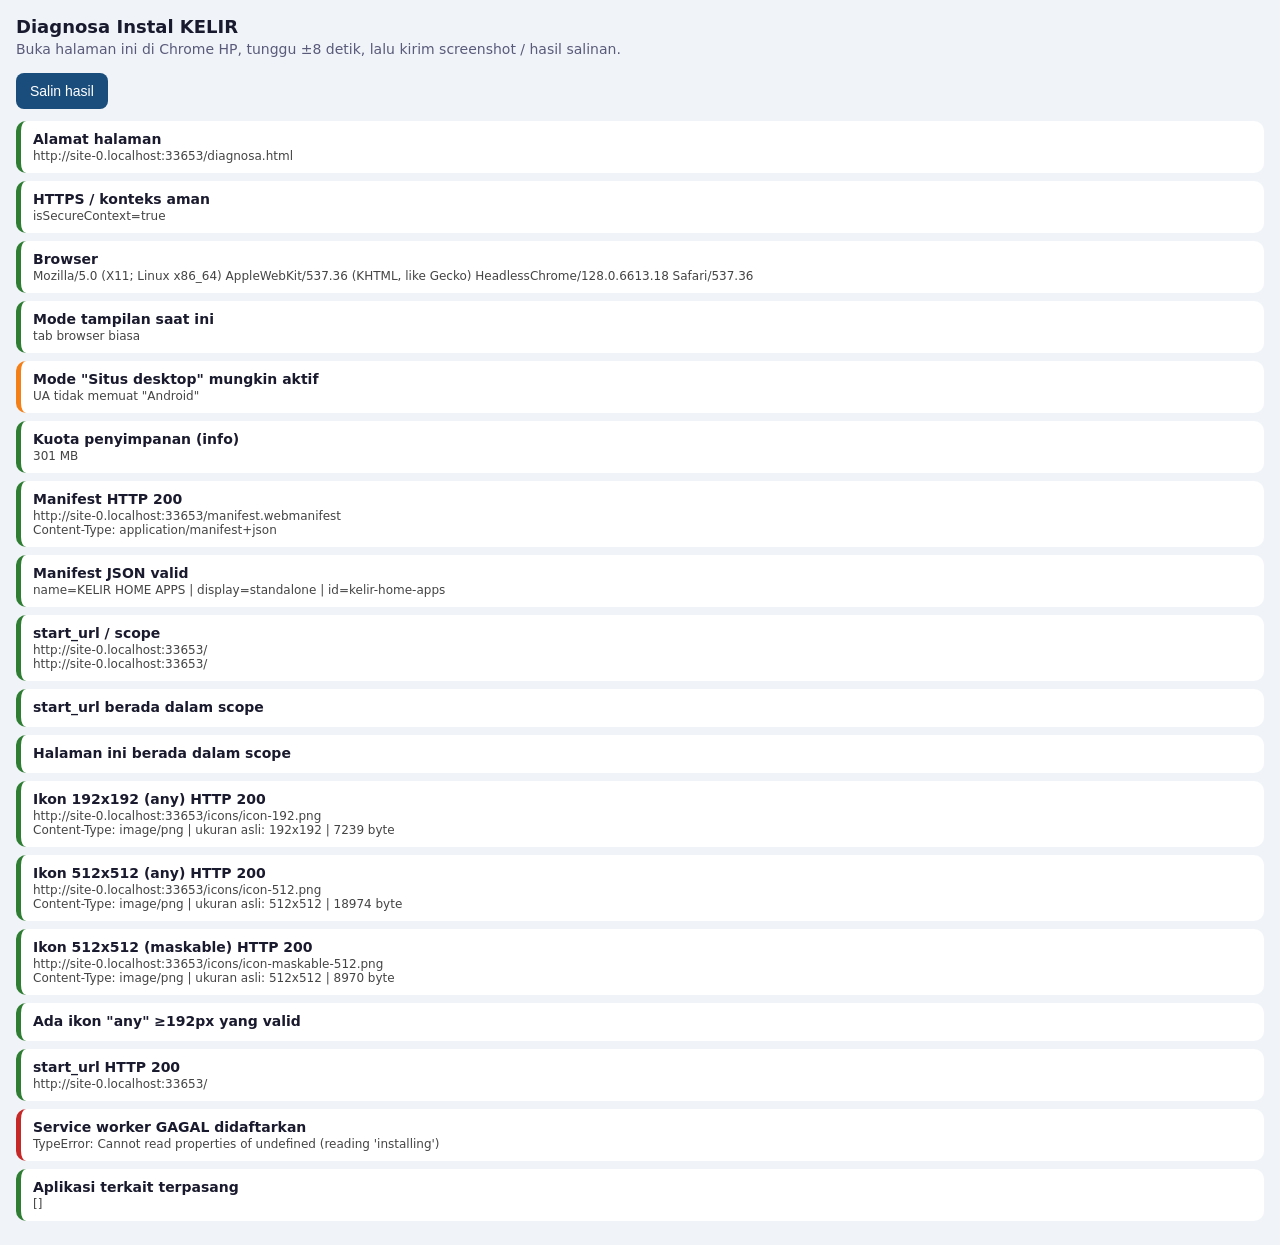
<file: diagnosa.html>
<!DOCTYPE html>
<html lang="id">
<head>
<meta charset="UTF-8">
<meta name="viewport" content="width=device-width, initial-scale=1">
<meta name="theme-color" content="#0d2b4a">
<title>Diagnosa Instal KELIR</title>
<link rel="manifest" href="manifest.webmanifest">
<style>
  body{font-family:system-ui,sans-serif;margin:0;padding:16px;background:#f0f4f8;color:#1a1a2e;font-size:14px}
  h1{font-size:18px;margin:0 0 4px} p{margin:4px 0 12px;color:#5a5a7a}
  .row{background:#fff;border-radius:10px;padding:10px 12px;margin:8px 0;border-left:5px solid #999;word-break:break-word}
  .ok{border-color:#2e7d32}.bad{border-color:#c62828}.warn{border-color:#f57f17}
  .t{font-weight:700}.d{font-size:12px;color:#444;margin-top:2px;white-space:pre-wrap}
  button{padding:10px 14px;border:0;border-radius:8px;background:#1a4d7c;color:#fff;font-size:14px;margin:4px 6px 4px 0}
</style>
</head>
<body>
<h1>Diagnosa Instal KELIR</h1>
<p>Buka halaman ini di Chrome HP, tunggu ±8 detik, lalu kirim screenshot / hasil salinan.</p>
<div><button id="btnCopy">Salin hasil</button><button id="btnPrompt" style="display:none">Coba dialog instal</button></div>
<div id="out"></div>
<script>
(function(){
  var out=document.getElementById('out'), lines=[], deferred=null, bipFired=false;
  function add(level,title,detail){
    lines.push('['+level.toUpperCase()+'] '+title+(detail?' :: '+detail:''));
    var d=document.createElement('div'); d.className='row '+level;
    d.innerHTML='<div class="t"></div><div class="d"></div>';
    d.children[0].textContent=title; d.children[1].textContent=detail||'';
    out.appendChild(d);
  }
  window.addEventListener('beforeinstallprompt',function(e){e.preventDefault();deferred=e;bipFired=true;document.getElementById('btnPrompt').style.display='';});
  document.getElementById('btnPrompt').onclick=function(){if(deferred){deferred.prompt();}};
  document.getElementById('btnCopy').onclick=function(){
    var t=lines.join('\n');
    if(navigator.clipboard){navigator.clipboard.writeText(t).then(function(){alert('Tersalin');});}
    else{prompt('Salin teks ini:',t);}
  };

  async function run(){
    add('ok','Alamat halaman',location.href);
    add(window.isSecureContext?'ok':'bad','HTTPS / konteks aman','isSecureContext='+window.isSecureContext);
    add('ok','Browser',navigator.userAgent);
    var standalone=(window.matchMedia&&matchMedia('(display-mode: standalone)').matches)||navigator.standalone===true;
    add(standalone?'warn':'ok','Mode tampilan saat ini',standalone?'standalone (sudah berjalan sebagai aplikasi terpasang)':'tab browser biasa');
    if(window.top!==window.self) add('bad','Halaman dibuka di dalam frame','Instal tidak bisa dari iframe/in-app browser');
    if(/FBAN|FBAV|Instagram|Line\/|WhatsApp|; wv\)/i.test(navigator.userAgent)) add('bad','Terdeteksi WebView / browser dalam aplikasi','Buka link di Chrome asli');
    if(!/Chrome\/\d+/.test(navigator.userAgent)||/SamsungBrowser|EdgA|OPR|Firefox|MiuiBrowser|UCBrowser/i.test(navigator.userAgent)) add('warn','Bukan Chrome standar','Gunakan Google Chrome');
    var dt=navigator.userAgent.indexOf('Android')<0&&/Linux|X11/.test(navigator.userAgent);
    if(dt) add('warn','Mode "Situs desktop" mungkin aktif','UA tidak memuat "Android"');

    try{
      if(navigator.storage&&navigator.storage.estimate){
        var e=await navigator.storage.estimate();
        var mb=Math.round((e.quota||0)/1048576);
        add('ok','Kuota penyimpanan (info)',mb+' MB');
      }
    }catch(x){}

    var link=document.querySelector('link[rel=manifest]');
    var murl=new URL(link.getAttribute('href'),location.href).href;
    var mf=null;
    try{
      var r=await fetch(murl,{cache:'no-store'});
      add(r.ok?'ok':'bad','Manifest HTTP '+r.status,murl+'\nContent-Type: '+r.headers.get('content-type'));
      var txt=await r.text();
      try{mf=JSON.parse(txt);add('ok','Manifest JSON valid','name='+mf.name+' | display='+mf.display+' | id='+mf.id);}
      catch(e2){add('bad','Manifest BUKAN JSON valid (kemungkinan halaman 404 GitHub)',txt.slice(0,120));}
    }catch(e3){add('bad','Manifest gagal diunduh',String(e3));}

    if(mf){
      var start=new URL(mf.start_url||'./',murl), scope=new URL(mf.scope||'./',murl);
      add('ok','start_url / scope',start.href+'\n'+scope.href);
      add(start.href.indexOf(scope.href)===0?'ok':'bad','start_url berada dalam scope');
      add(location.href.indexOf(scope.href)===0?'ok':'bad','Halaman ini berada dalam scope');
      var okAny=false;
      for(var i=0;i<(mf.icons||[]).length;i++){
        var ic=mf.icons[i], iu=new URL(ic.src,murl).href;
        try{
          var rr=await fetch(iu,{cache:'no-store'});
          var ct=rr.headers.get('content-type');
          var blob=await rr.blob();
          var dim=await new Promise(function(res){var im=new Image();im.onload=function(){res(im.naturalWidth+'x'+im.naturalHeight)};im.onerror=function(){res('GAGAL DIMUAT SEBAGAI GAMBAR')};im.src=URL.createObjectURL(blob);});
          var good=rr.ok&&dim===ic.sizes;
          if(good&&/any/.test(ic.purpose||'any')&&parseInt(ic.sizes)>=192) okAny=true;
          add(good?'ok':'bad','Ikon '+ic.sizes+' ('+(ic.purpose||'any')+') HTTP '+rr.status,iu+'\nContent-Type: '+ct+' | ukuran asli: '+dim+' | '+blob.size+' byte');
        }catch(e4){add('bad','Ikon gagal diunduh',iu+' '+e4);}
      }
      add(okAny?'ok':'bad','Ada ikon "any" ≥192px yang valid');
      try{
        var rs=await fetch(start.href,{cache:'no-store'});
        add(rs.ok?'ok':'bad','start_url HTTP '+rs.status,start.href);
      }catch(e5){add('bad','start_url gagal diakses',String(e5));}
    }

    if('serviceWorker' in navigator){
      try{
        var reg=await navigator.serviceWorker.register('./sw.js',{scope:'./'});
        var sw=reg.installing||reg.waiting||reg.active;
        add('ok','Service worker terdaftar','scope='+reg.scope+' | state='+(sw&&sw.state));
        await navigator.serviceWorker.ready;
        add(navigator.serviceWorker.controller?'ok':'warn','Halaman dikendalikan service worker',navigator.serviceWorker.controller?'ya':'belum (muat ulang sekali lalu buka lagi diagnosa ini)');
        var rsw=await fetch('./sw.js',{cache:'no-store'});
        var stxt=await rsw.text();
        add(/addEventListener\(\s*['"]fetch['"]/.test(stxt)?'ok':'bad','sw.js punya fetch handler','HTTP '+rsw.status+' | '+stxt.length+' karakter | '+(stxt.match(/VERSION\s*=\s*'([^']+)'/)||[])[0]);
      }catch(e6){add('bad','Service worker GAGAL didaftarkan',String(e6));}
    }else add('bad','Browser tanpa service worker');

    try{
      if(navigator.getInstalledRelatedApps){
        var rel=await navigator.getInstalledRelatedApps();
        add('ok','Aplikasi terkait terpasang',JSON.stringify(rel));
      }
    }catch(e7){}

    await new Promise(function(r){setTimeout(r,6000);});
    add(bipFired?'ok':'bad','Event beforeinstallprompt',bipFired?'DITERIMA: Chrome menilai aplikasi layak dipasang (tombol "Coba dialog instal" muncul)':'TIDAK muncul. Muat ulang halaman ini sekali lalu cek lagi. Jika tetap tidak muncul, Chrome menilai belum layak dipasang (atau tab Penyamaran)');
    add('ok','Selesai','Kirim hasil ini ke Claude');
  }
  run();
})();
</script>
</body>
</html>
</file>
